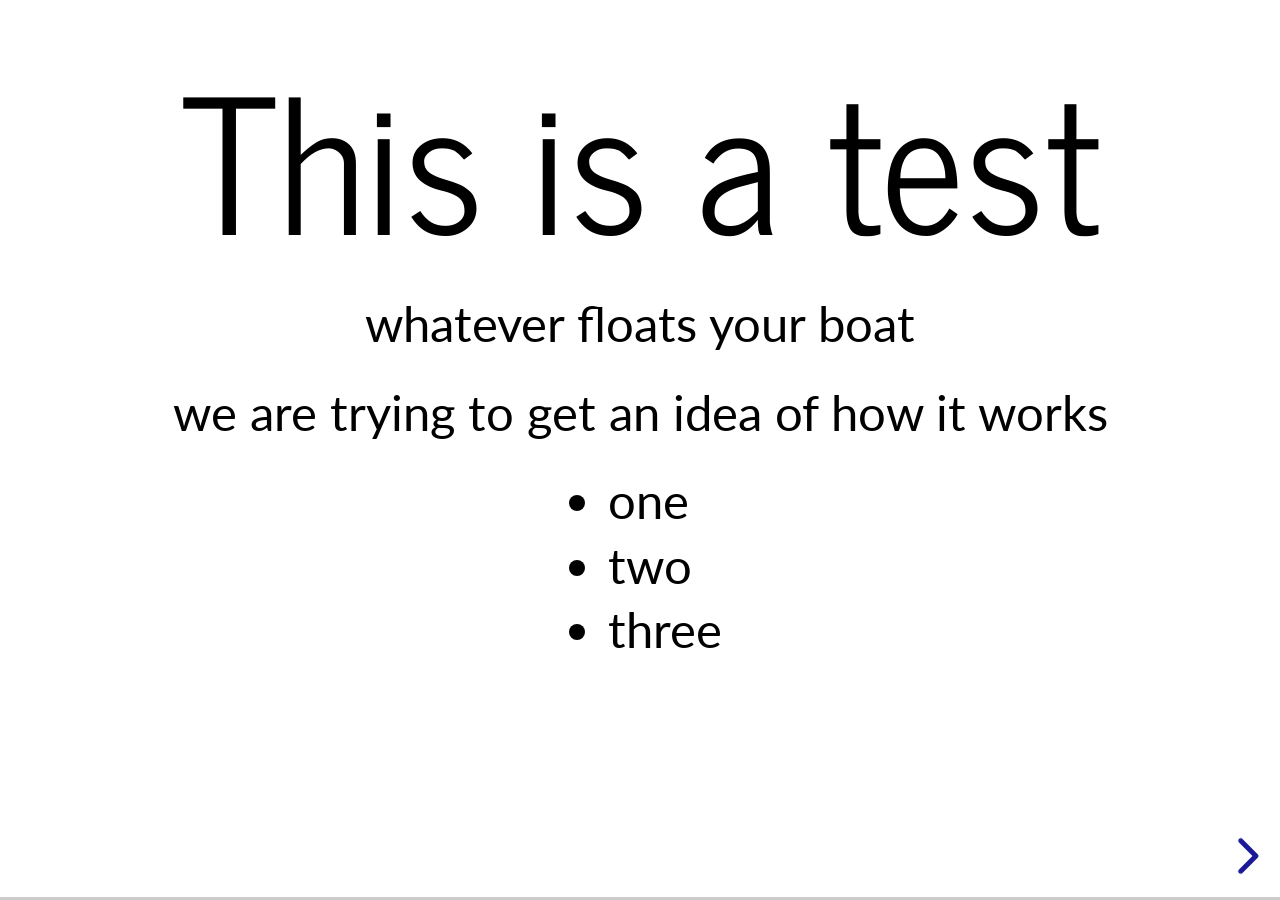
<file: docker/index.html>
<!doctype html>
<html>
	<head>
		<meta charset="utf-8">
		<meta name="viewport" content="width=device-width, initial-scale=1.0, maximum-scale=1.0, user-scalable=no">

		<title>reveal.js</title>

		<link rel="stylesheet" href="../reveal.js/css/reset.css">
		<link rel="stylesheet" href="../reveal.js/css/reveal.css">
		<link rel="stylesheet" href="../reveal.js/css/theme/simple.css">

		<!-- Theme used for syntax highlighting of code -->
		<link rel="stylesheet" href="../reveal.js/lib/css/monokai.css">

		<!-- Printing and PDF exports -->
		<script>
			var link = document.createElement( 'link' );
			link.rel = 'stylesheet';
			link.type = 'text/css';
			link.href = window.location.search.match( /print-pdf/gi ) ? '../reveal.js/css/print/pdf.css' : '../reveal.js/css/print/paper.css';
			document.getElementsByTagName( 'head' )[0].appendChild( link );
		</script>
	</head>
	<body>
		<div class="reveal">
			<div class="slides">
                <section data-markdown="example.md"
                         data-separator="^\r?\n---\r?\n$"
                         data-separator-vertical="^\n\n"
                         data-separator-notes="^Note:"
                         data-charset="iso-8859-15">
                    <!--
                        Note that Windows uses `\r\n` instead of `\n` as its linefeed character.
                        For a regex that supports all operating systems, use `\r?\n` instead of `\n`.
                    -->
                </section>
			</div>
		</div>
		<script src="../reveal.js/js/reveal.js"></script>

		<script>
			// More info about config & dependencies:
			// - https://github.com/hakimel/reveal.js#configuration
			// - https://github.com/hakimel/reveal.js#dependencies
			Reveal.initialize({
                slideNumber: false,
                center: false,
				dependencies: [
					{ src: '../reveal.js/plugin/markdown/marked.js' },
					{ src: '../reveal.js/plugin/markdown/markdown.js' },
					{ src: '../reveal.js/plugin/notes/notes.js', async: true },
					{ src: '../reveal.js/plugin/highlight/highlight.js', async: true }
				],

			});
		</script>
	</body>
</html>
</file>
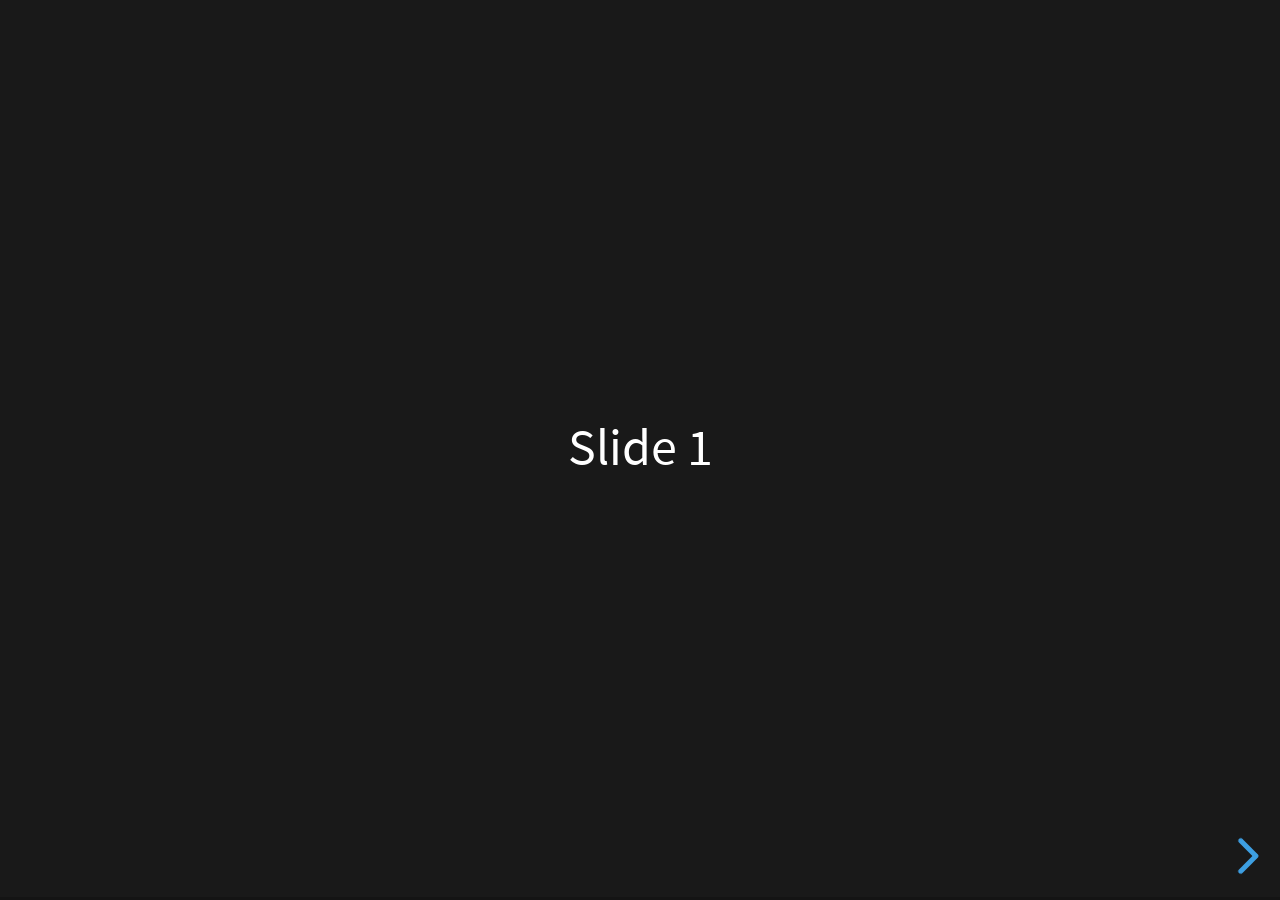
<file: reveal.js/index.html>
<!doctype html>
<html>
	<head>
		<meta charset="utf-8">
		<meta name="viewport" content="width=device-width, initial-scale=1.0, maximum-scale=1.0, user-scalable=no">

		<title>reveal.js</title>

		<link rel="stylesheet" href="css/reset.css">
		<link rel="stylesheet" href="css/reveal.css">
		<link rel="stylesheet" href="css/theme/black.css">

		<!-- Theme used for syntax highlighting of code -->
		<link rel="stylesheet" href="lib/css/monokai.css">

		<!-- Printing and PDF exports -->
		<script>
			var link = document.createElement( 'link' );
			link.rel = 'stylesheet';
			link.type = 'text/css';
			link.href = window.location.search.match( /print-pdf/gi ) ? 'css/print/pdf.css' : 'css/print/paper.css';
			document.getElementsByTagName( 'head' )[0].appendChild( link );
		</script>
	</head>
	<body>
		<div class="reveal">
			<div class="slides">
				<section>Slide 1</section>
				<section>Slide 2</section>
			</div>
		</div>

		<script src="js/reveal.js"></script>

		<script>
			// More info about config & dependencies:
			// - https://github.com/hakimel/reveal.js#configuration
			// - https://github.com/hakimel/reveal.js#dependencies
			Reveal.initialize({
				dependencies: [
					{ src: 'plugin/markdown/marked.js' },
					{ src: 'plugin/markdown/markdown.js' },
					{ src: 'plugin/notes/notes.js', async: true },
					{ src: 'plugin/highlight/highlight.js', async: true }
				]
			});
		</script>
	</body>
</html>
</file>
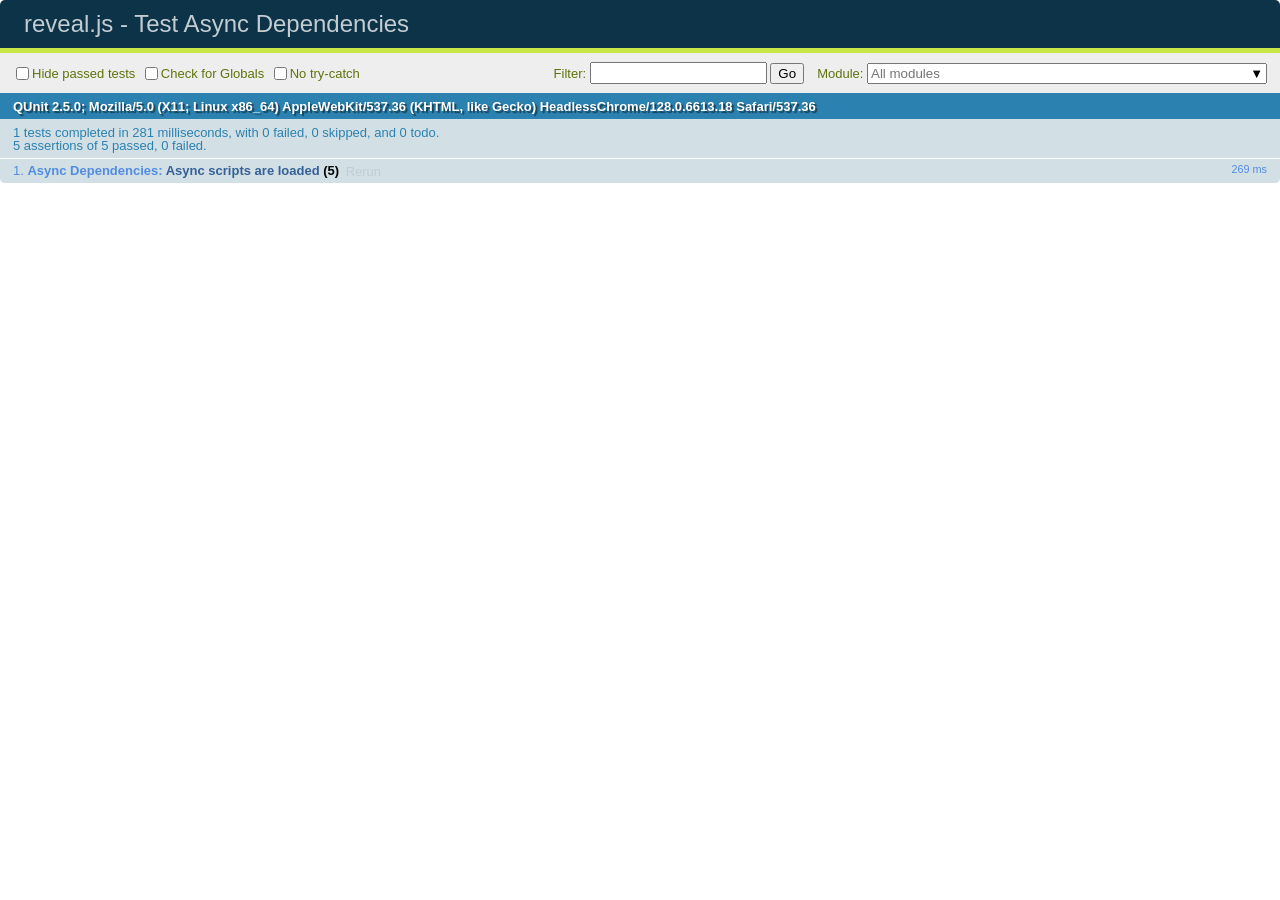
<file: reveal.js/test/test-dependencies-async.html>
<!doctype html>
<html lang="en">

	<head>
		<meta charset="utf-8">

		<title>reveal.js - Test Async Dependencies</title>

		<link rel="stylesheet" href="../css/reveal.css">
		<link rel="stylesheet" href="qunit-2.5.0.css">
	</head>

	<body style="overflow: auto;">

		<div id="qunit"></div>
		<div id="qunit-fixture"></div>

		<div class="reveal" style="display: none;">

			<div class="slides">

				<section>Slide content</section>

			</div>

		</div>

		<script src="../js/reveal.js"></script>
		<script src="qunit-2.5.0.js"></script>

		<script>
			var	externalScriptSequence = '';
			var scriptCount = 0;

			QUnit.config.autostart = false;
			QUnit.module( 'Async Dependencies' );

			QUnit.test( 'Async scripts are loaded', function( assert ) {
				assert.expect( 5 );
				var done = assert.async( 5 );

				function callback( event ) {
					if( externalScriptSequence.length === 1 ) {
						assert.ok( externalScriptSequence === 'A', 'first callback was sync script' );
						done();
					}
					else {
						assert.ok( true, 'async script loaded' );
						done();
					}

					if( externalScriptSequence.length === 4 ) {
						assert.ok( 	externalScriptSequence.indexOf( 'A' ) !== -1 &&
									externalScriptSequence.indexOf( 'B' ) !== -1 &&
									externalScriptSequence.indexOf( 'C' ) !== -1 &&
									externalScriptSequence.indexOf( 'D' ) !== -1, 'four unique scripts were loaded' );
						done();
					}

					scriptCount ++;
				}

				Reveal.initialize({
					dependencies: [
						{ src: 'assets/external-script-a.js', async: false, callback: callback },
						{ src: 'assets/external-script-b.js', async: true, callback: callback },
						{ src: 'assets/external-script-c.js', async: true, callback: callback },
						{ src: 'assets/external-script-d.js', async: true, callback: callback }
					]
				});
			});

			QUnit.start();

		</script>

	</body>
</html>
</file>
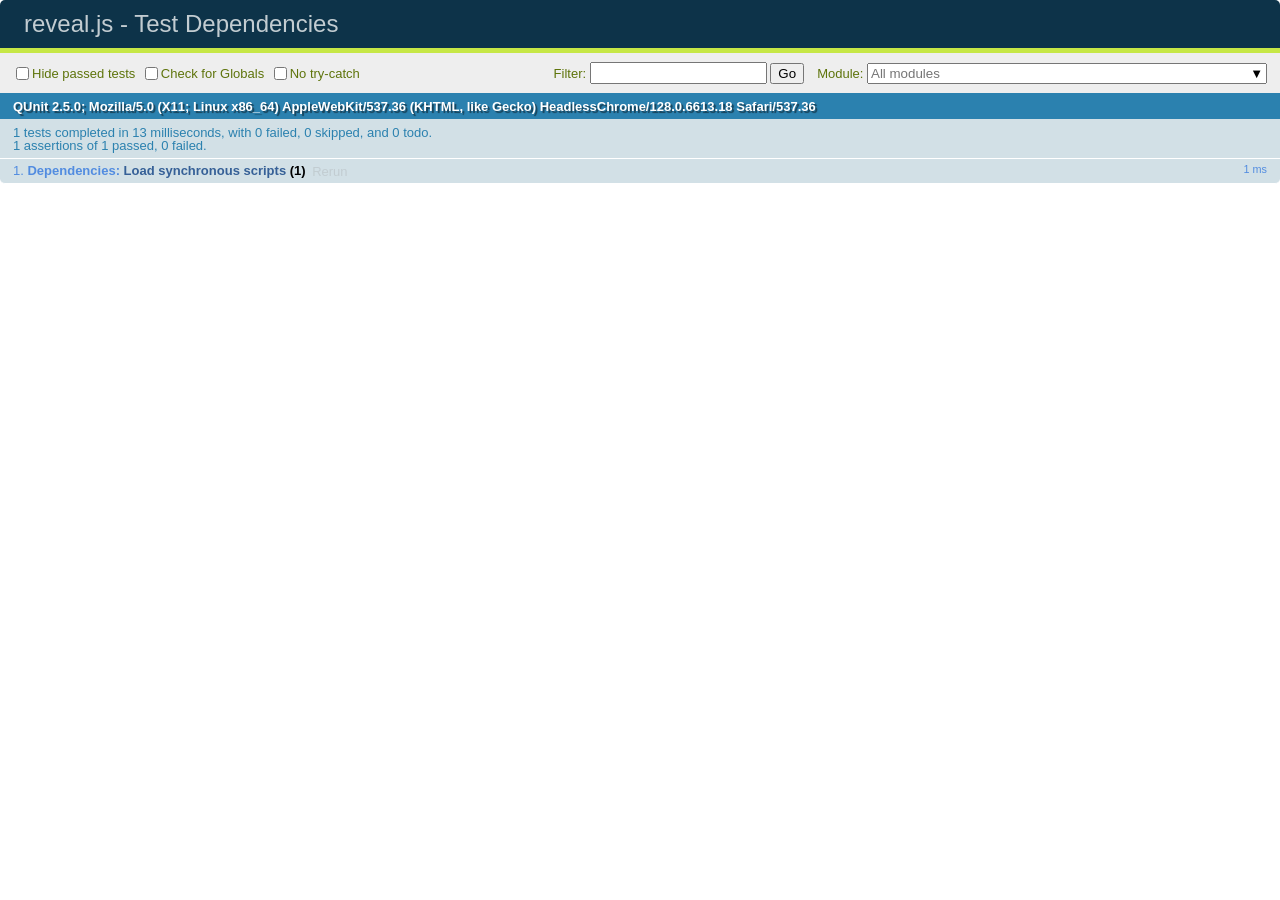
<file: reveal.js/test/test-dependencies.html>
<!doctype html>
<html lang="en">

	<head>
		<meta charset="utf-8">

		<title>reveal.js - Test Dependencies</title>

		<link rel="stylesheet" href="../css/reveal.css">
		<link rel="stylesheet" href="qunit-2.5.0.css">
	</head>

	<body style="overflow: auto;">

		<div id="qunit"></div>
		<div id="qunit-fixture"></div>

		<div class="reveal" style="display: none;">

			<div class="slides">

				<section>Slide content</section>

			</div>

		</div>

		<script src="../js/reveal.js"></script>
		<script src="qunit-2.5.0.js"></script>

		<script>
			window.externalScriptSequence = '';

			Reveal.addEventListener( 'ready', function() {

				QUnit.module( 'Dependencies' );

				QUnit.test( 'Load synchronous scripts', function( assert ) {
					assert.strictEqual( window.externalScriptSequence, 'ABC', 'Loaded and executed in order' );
				});

			} );

			Reveal.initialize({
				dependencies: [
					{ src: 'assets/external-script-a.js' },
					{ src: 'assets/external-script-b.js' },
					{ src: 'assets/external-script-c.js' }
				]
			});
		</script>

	</body>
</html>
</file>
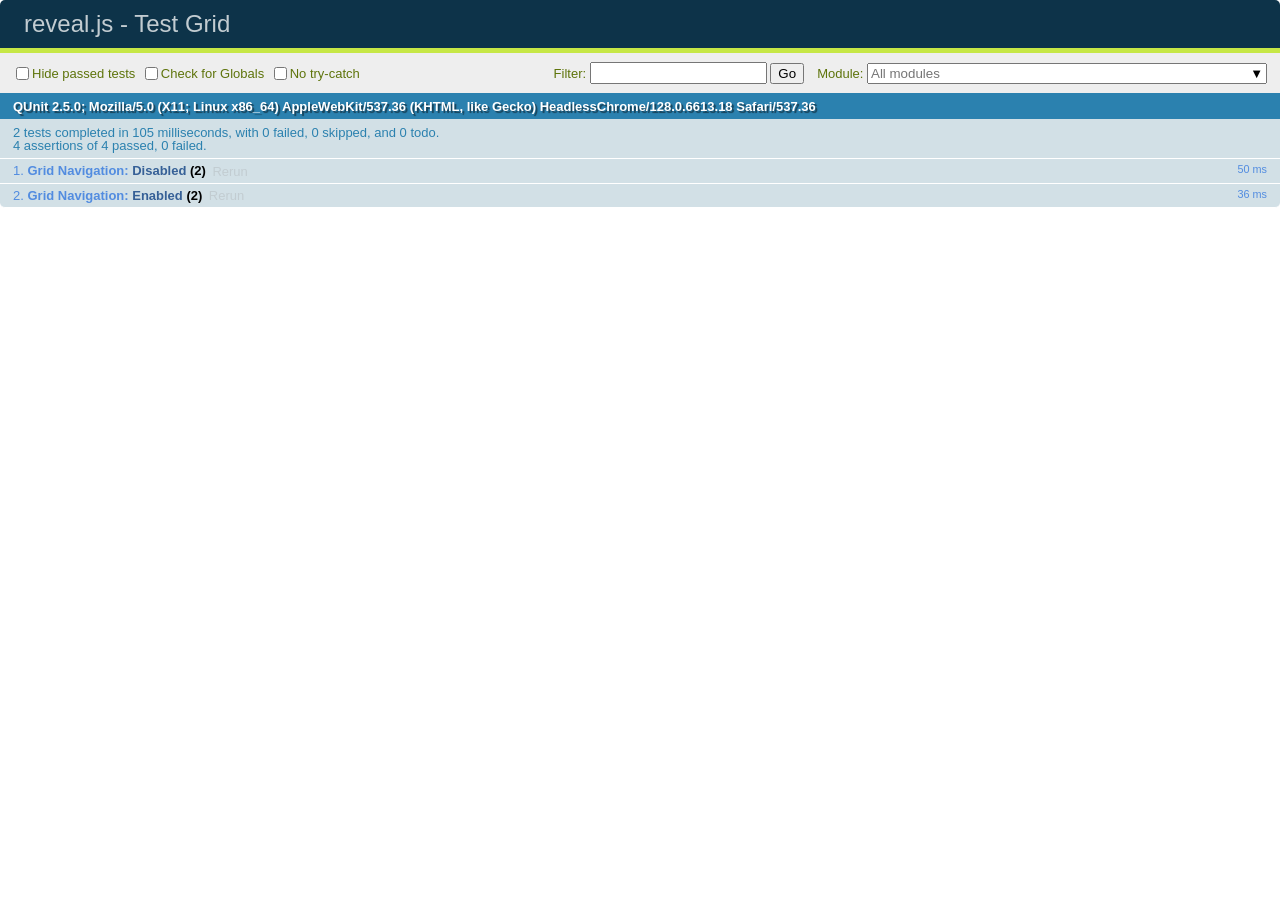
<file: reveal.js/test/test-grid-navigation.html>
<!doctype html>
<html lang="en">

	<head>
		<meta charset="utf-8">

		<title>reveal.js - Test Grid</title>

		<link rel="stylesheet" href="../css/reveal.css">
		<link rel="stylesheet" href="qunit-2.5.0.css">
	</head>

	<body style="overflow: auto;">

		<div id="qunit"></div>
		<div id="qunit-fixture"></div>

		<div class="reveal" style="display: none;">

			<div class="slides">

				<section>0</section>
				<section>
					<section>1.1</section>
					<section>1.2</section>
					<section>1.3</section>
					<section>1.4</section>
				</section>
				<section>
					<section>2.1</section>
					<section>2.2</section>
					<section>2.3</section>
					<section>2.4</section>
				</section>

			</div>

		</div>

		<script src="../js/reveal.js"></script>
		<script src="qunit-2.5.0.js"></script>

		<script>
			Reveal.addEventListener( 'ready', function() {

				QUnit.module( 'Grid Navigation' );

				QUnit.test( 'Disabled', function( assert ) {
					Reveal.right();
					Reveal.down();
					Reveal.down();
					assert.deepEqual( Reveal.getIndices(), { h: 1, v: 2, f: undefined }, 'Correct starting point' );
					Reveal.right();
					assert.deepEqual( Reveal.getIndices(), { h: 2, v: 0, f: undefined }, 'Moves to top when going to adjacent stack' );
				});

				QUnit.test( 'Enabled', function( assert ) {
					Reveal.configure({ navigationMode: 'grid' });
					Reveal.slide( 0, 0 );
					Reveal.right();
					Reveal.down();
					Reveal.down();
					assert.deepEqual( Reveal.getIndices(), { h: 1, v: 2, f: undefined }, 'Correct starting point' );
					Reveal.right();
					assert.deepEqual( Reveal.getIndices(), { h: 2, v: 2, f: undefined }, 'Remains at same vertical index when going to adjacent stack' );
				});

			} );

			Reveal.initialize();
		</script>

	</body>
</html>
</file>
<file: reveal.js/css/theme/simple.css>
/**
 * A simple theme for reveal.js presentations, similar
 * to the default theme. The accent color is darkblue.
 *
 * This theme is Copyright (C) 2012 Owen Versteeg, https://github.com/StereotypicalApps. It is MIT licensed.
 * reveal.js is Copyright (C) 2011-2012 Hakim El Hattab, http://hakim.se
 */
@import url(https://fonts.googleapis.com/css?family=News+Cycle:400,700);
@import url(https://fonts.googleapis.com/css?family=Lato:400,700,400italic,700italic);
section.has-dark-background, section.has-dark-background h1, section.has-dark-background h2, section.has-dark-background h3, section.has-dark-background h4, section.has-dark-background h5, section.has-dark-background h6 {
  color: #fff; }

/*********************************************
 * GLOBAL STYLES
 *********************************************/
body {
  background: #fff;
  background-color: #fff; }

.reveal {
  font-family: "Lato", sans-serif;
  font-size: 40px;
  font-weight: normal;
  color: #000; }

::selection {
  color: #fff;
  background: rgba(0, 0, 0, 0.99);
  text-shadow: none; }

::-moz-selection {
  color: #fff;
  background: rgba(0, 0, 0, 0.99);
  text-shadow: none; }

.reveal .slides section,
.reveal .slides section > section {
  line-height: 1.3;
  font-weight: inherit; }

/*********************************************
 * HEADERS
 *********************************************/
.reveal h1,
.reveal h2,
.reveal h3,
.reveal h4,
.reveal h5,
.reveal h6 {
  margin: 0 0 20px 0;
  color: #000;
  font-family: "News Cycle", Impact, sans-serif;
  font-weight: normal;
  line-height: 1.2;
  letter-spacing: normal;
  text-transform: none;
  text-shadow: none;
  word-wrap: break-word; }

.reveal h1 {
  font-size: 3.77em; }

.reveal h2 {
  font-size: 2.11em; }

.reveal h3 {
  font-size: 1.55em; }

.reveal h4 {
  font-size: 1em; }

.reveal h1 {
  text-shadow: none; }

/*********************************************
 * OTHER
 *********************************************/
.reveal p {
  margin: 20px 0;
  line-height: 1.3; }

/* Ensure certain elements are never larger than the slide itself */
.reveal img,
.reveal video,
.reveal iframe {
  max-width: 95%;
  max-height: 95%; }

.reveal strong,
.reveal b {
  font-weight: bold; }

.reveal em {
  font-style: italic; }

.reveal ol,
.reveal dl,
.reveal ul {
  display: inline-block;
  text-align: left;
  margin: 0 0 0 1em; }

.reveal ol {
  list-style-type: decimal; }

.reveal ul {
  list-style-type: disc; }

.reveal ul ul {
  list-style-type: square; }

.reveal ul ul ul {
  list-style-type: circle; }

.reveal ul ul,
.reveal ul ol,
.reveal ol ol,
.reveal ol ul {
  display: block;
  margin-left: 40px; }

.reveal dt {
  font-weight: bold; }

.reveal dd {
  margin-left: 40px; }

.reveal blockquote {
  display: block;
  position: relative;
  width: 70%;
  margin: 20px auto;
  padding: 5px;
  font-style: italic;
  background: rgba(255, 255, 255, 0.05);
  box-shadow: 0px 0px 2px rgba(0, 0, 0, 0.2); }

.reveal blockquote p:first-child,
.reveal blockquote p:last-child {
  display: inline-block; }

.reveal q {
  font-style: italic; }

.reveal pre {
  display: block;
  position: relative;
  width: 90%;
  margin: 20px auto;
  text-align: left;
  font-size: 0.55em;
  font-family: monospace;
  line-height: 1.2em;
  word-wrap: break-word;
  box-shadow: 0px 5px 15px rgba(0, 0, 0, 0.15); }

.reveal code {
  font-family: monospace;
  text-transform: none; }

.reveal pre code {
  display: block;
  padding: 5px;
  overflow: auto;
  max-height: 400px;
  word-wrap: normal; }

.reveal table {
  margin: auto;
  border-collapse: collapse;
  border-spacing: 0; }

.reveal table th {
  font-weight: bold; }

.reveal table th,
.reveal table td {
  text-align: left;
  padding: 0.2em 0.5em 0.2em 0.5em;
  border-bottom: 1px solid; }

.reveal table th[align="center"],
.reveal table td[align="center"] {
  text-align: center; }

.reveal table th[align="right"],
.reveal table td[align="right"] {
  text-align: right; }

.reveal table tbody tr:last-child th,
.reveal table tbody tr:last-child td {
  border-bottom: none; }

.reveal sup {
  vertical-align: super;
  font-size: smaller; }

.reveal sub {
  vertical-align: sub;
  font-size: smaller; }

.reveal small {
  display: inline-block;
  font-size: 0.6em;
  line-height: 1.2em;
  vertical-align: top; }

.reveal small * {
  vertical-align: top; }

/*********************************************
 * LINKS
 *********************************************/
.reveal a {
  color: #00008B;
  text-decoration: none;
  -webkit-transition: color .15s ease;
  -moz-transition: color .15s ease;
  transition: color .15s ease; }

.reveal a:hover {
  color: #0000f1;
  text-shadow: none;
  border: none; }

.reveal .roll span:after {
  color: #fff;
  background: #00003f; }

/*********************************************
 * IMAGES
 *********************************************/
.reveal section img {
  margin: 15px 0px;
  background: rgba(255, 255, 255, 0.12);
  border: 4px solid #000;
  box-shadow: 0 0 10px rgba(0, 0, 0, 0.15); }

.reveal section img.plain {
  border: 0;
  box-shadow: none; }

.reveal a img {
  -webkit-transition: all .15s linear;
  -moz-transition: all .15s linear;
  transition: all .15s linear; }

.reveal a:hover img {
  background: rgba(255, 255, 255, 0.2);
  border-color: #00008B;
  box-shadow: 0 0 20px rgba(0, 0, 0, 0.55); }

/*********************************************
 * NAVIGATION CONTROLS
 *********************************************/
.reveal .controls {
  color: #00008B; }

/*********************************************
 * PROGRESS BAR
 *********************************************/
.reveal .progress {
  background: rgba(0, 0, 0, 0.2);
  color: #00008B; }

.reveal .progress span {
  -webkit-transition: width 800ms cubic-bezier(0.26, 0.86, 0.44, 0.985);
  -moz-transition: width 800ms cubic-bezier(0.26, 0.86, 0.44, 0.985);
  transition: width 800ms cubic-bezier(0.26, 0.86, 0.44, 0.985); }

/*********************************************
 * PRINT BACKGROUND
 *********************************************/
@media print {
  .backgrounds {
    background-color: #fff; } }
</file>
<file: reveal.js/lib/css/monokai.css>
/*
Monokai style - ported by Luigi Maselli - http://grigio.org
*/

.hljs {
  display: block;
  overflow-x: auto;
  padding: 0.5em;
  background: #272822;
  color: #ddd;
}

.hljs-tag,
.hljs-keyword,
.hljs-selector-tag,
.hljs-literal,
.hljs-strong,
.hljs-name {
  color: #f92672;
}

.hljs-code {
  color: #66d9ef;
}

.hljs-class .hljs-title {
  color: white;
}

.hljs-attribute,
.hljs-symbol,
.hljs-regexp,
.hljs-link {
  color: #bf79db;
}

.hljs-string,
.hljs-bullet,
.hljs-subst,
.hljs-title,
.hljs-section,
.hljs-emphasis,
.hljs-type,
.hljs-built_in,
.hljs-builtin-name,
.hljs-selector-attr,
.hljs-selector-pseudo,
.hljs-addition,
.hljs-variable,
.hljs-template-tag,
.hljs-template-variable {
  color: #a6e22e;
}

.hljs-comment,
.hljs-quote,
.hljs-deletion,
.hljs-meta {
  color: #75715e;
}

.hljs-keyword,
.hljs-selector-tag,
.hljs-literal,
.hljs-doctag,
.hljs-title,
.hljs-section,
.hljs-type,
.hljs-selector-id {
  font-weight: bold;
}
</file>
<file: reveal.js/css/theme/black.css>
/**
 * Black theme for reveal.js. This is the opposite of the 'white' theme.
 *
 * By Hakim El Hattab, http://hakim.se
 */
@import url(../../lib/font/source-sans-pro/source-sans-pro.css);
section.has-light-background, section.has-light-background h1, section.has-light-background h2, section.has-light-background h3, section.has-light-background h4, section.has-light-background h5, section.has-light-background h6 {
  color: #222; }

/*********************************************
 * GLOBAL STYLES
 *********************************************/
body {
  background: #191919;
  background-color: #191919; }

.reveal {
  font-family: "Source Sans Pro", Helvetica, sans-serif;
  font-size: 42px;
  font-weight: normal;
  color: #fff; }

::selection {
  color: #fff;
  background: #bee4fd;
  text-shadow: none; }

::-moz-selection {
  color: #fff;
  background: #bee4fd;
  text-shadow: none; }

.reveal .slides section,
.reveal .slides section > section {
  line-height: 1.3;
  font-weight: inherit; }

/*********************************************
 * HEADERS
 *********************************************/
.reveal h1,
.reveal h2,
.reveal h3,
.reveal h4,
.reveal h5,
.reveal h6 {
  margin: 0 0 20px 0;
  color: #fff;
  font-family: "Source Sans Pro", Helvetica, sans-serif;
  font-weight: 600;
  line-height: 1.2;
  letter-spacing: normal;
  text-transform: uppercase;
  text-shadow: none;
  word-wrap: break-word; }

.reveal h1 {
  font-size: 2.5em; }

.reveal h2 {
  font-size: 1.6em; }

.reveal h3 {
  font-size: 1.3em; }

.reveal h4 {
  font-size: 1em; }

.reveal h1 {
  text-shadow: none; }

/*********************************************
 * OTHER
 *********************************************/
.reveal p {
  margin: 20px 0;
  line-height: 1.3; }

/* Ensure certain elements are never larger than the slide itself */
.reveal img,
.reveal video,
.reveal iframe {
  max-width: 95%;
  max-height: 95%; }

.reveal strong,
.reveal b {
  font-weight: bold; }

.reveal em {
  font-style: italic; }

.reveal ol,
.reveal dl,
.reveal ul {
  display: inline-block;
  text-align: left;
  margin: 0 0 0 1em; }

.reveal ol {
  list-style-type: decimal; }

.reveal ul {
  list-style-type: disc; }

.reveal ul ul {
  list-style-type: square; }

.reveal ul ul ul {
  list-style-type: circle; }

.reveal ul ul,
.reveal ul ol,
.reveal ol ol,
.reveal ol ul {
  display: block;
  margin-left: 40px; }

.reveal dt {
  font-weight: bold; }

.reveal dd {
  margin-left: 40px; }

.reveal blockquote {
  display: block;
  position: relative;
  width: 70%;
  margin: 20px auto;
  padding: 5px;
  font-style: italic;
  background: rgba(255, 255, 255, 0.05);
  box-shadow: 0px 0px 2px rgba(0, 0, 0, 0.2); }

.reveal blockquote p:first-child,
.reveal blockquote p:last-child {
  display: inline-block; }

.reveal q {
  font-style: italic; }

.reveal pre {
  display: block;
  position: relative;
  width: 90%;
  margin: 20px auto;
  text-align: left;
  font-size: 0.55em;
  font-family: monospace;
  line-height: 1.2em;
  word-wrap: break-word;
  box-shadow: 0px 5px 15px rgba(0, 0, 0, 0.15); }

.reveal code {
  font-family: monospace;
  text-transform: none; }

.reveal pre code {
  display: block;
  padding: 5px;
  overflow: auto;
  max-height: 400px;
  word-wrap: normal; }

.reveal table {
  margin: auto;
  border-collapse: collapse;
  border-spacing: 0; }

.reveal table th {
  font-weight: bold; }

.reveal table th,
.reveal table td {
  text-align: left;
  padding: 0.2em 0.5em 0.2em 0.5em;
  border-bottom: 1px solid; }

.reveal table th[align="center"],
.reveal table td[align="center"] {
  text-align: center; }

.reveal table th[align="right"],
.reveal table td[align="right"] {
  text-align: right; }

.reveal table tbody tr:last-child th,
.reveal table tbody tr:last-child td {
  border-bottom: none; }

.reveal sup {
  vertical-align: super;
  font-size: smaller; }

.reveal sub {
  vertical-align: sub;
  font-size: smaller; }

.reveal small {
  display: inline-block;
  font-size: 0.6em;
  line-height: 1.2em;
  vertical-align: top; }

.reveal small * {
  vertical-align: top; }

/*********************************************
 * LINKS
 *********************************************/
.reveal a {
  color: #42affa;
  text-decoration: none;
  -webkit-transition: color .15s ease;
  -moz-transition: color .15s ease;
  transition: color .15s ease; }

.reveal a:hover {
  color: #8dcffc;
  text-shadow: none;
  border: none; }

.reveal .roll span:after {
  color: #fff;
  background: #068de9; }

/*********************************************
 * IMAGES
 *********************************************/
.reveal section img {
  margin: 15px 0px;
  background: rgba(255, 255, 255, 0.12);
  border: 4px solid #fff;
  box-shadow: 0 0 10px rgba(0, 0, 0, 0.15); }

.reveal section img.plain {
  border: 0;
  box-shadow: none; }

.reveal a img {
  -webkit-transition: all .15s linear;
  -moz-transition: all .15s linear;
  transition: all .15s linear; }

.reveal a:hover img {
  background: rgba(255, 255, 255, 0.2);
  border-color: #42affa;
  box-shadow: 0 0 20px rgba(0, 0, 0, 0.55); }

/*********************************************
 * NAVIGATION CONTROLS
 *********************************************/
.reveal .controls {
  color: #42affa; }

/*********************************************
 * PROGRESS BAR
 *********************************************/
.reveal .progress {
  background: rgba(0, 0, 0, 0.2);
  color: #42affa; }

.reveal .progress span {
  -webkit-transition: width 800ms cubic-bezier(0.26, 0.86, 0.44, 0.985);
  -moz-transition: width 800ms cubic-bezier(0.26, 0.86, 0.44, 0.985);
  transition: width 800ms cubic-bezier(0.26, 0.86, 0.44, 0.985); }

/*********************************************
 * PRINT BACKGROUND
 *********************************************/
@media print {
  .backgrounds {
    background-color: #191919; } }
</file>
<file: reveal.js/test/qunit-2.5.0.css>
/*!
 * QUnit 2.5.0
 * https://qunitjs.com/
 *
 * Copyright jQuery Foundation and other contributors
 * Released under the MIT license
 * https://jquery.org/license
 *
 * Date: 2018-01-10T02:56Z
 */

/** Font Family and Sizes */

#qunit-tests, #qunit-header, #qunit-banner, #qunit-testrunner-toolbar, #qunit-filteredTest, #qunit-userAgent, #qunit-testresult {
	font-family: "Helvetica Neue Light", "HelveticaNeue-Light", "Helvetica Neue", Calibri, Helvetica, Arial, sans-serif;
}

#qunit-testrunner-toolbar, #qunit-filteredTest, #qunit-userAgent, #qunit-testresult, #qunit-tests li { font-size: small; }
#qunit-tests { font-size: smaller; }


/** Resets */

#qunit-tests, #qunit-header, #qunit-banner, #qunit-filteredTest, #qunit-userAgent, #qunit-testresult, #qunit-modulefilter {
	margin: 0;
	padding: 0;
}


/** Header (excluding toolbar) */

#qunit-header {
	padding: 0.5em 0 0.5em 1em;

	color: #8699A4;
	background-color: #0D3349;

	font-size: 1.5em;
	line-height: 1em;
	font-weight: 400;

	border-radius: 5px 5px 0 0;
}

#qunit-header a {
	text-decoration: none;
	color: #C2CCD1;
}

#qunit-header a:hover,
#qunit-header a:focus {
	color: #FFF;
}

#qunit-banner {
	height: 5px;
}

#qunit-filteredTest {
	padding: 0.5em 1em 0.5em 1em;
	color: #366097;
	background-color: #F4FF77;
}

#qunit-userAgent {
	padding: 0.5em 1em 0.5em 1em;
	color: #FFF;
	background-color: #2B81AF;
	text-shadow: rgba(0, 0, 0, 0.5) 2px 2px 1px;
}


/** Toolbar */

#qunit-testrunner-toolbar {
	padding: 0.5em 1em 0.5em 1em;
	color: #5E740B;
	background-color: #EEE;
}

#qunit-testrunner-toolbar .clearfix {
	height: 0;
	clear: both;
}

#qunit-testrunner-toolbar label {
	display: inline-block;
}

#qunit-testrunner-toolbar input[type=checkbox],
#qunit-testrunner-toolbar input[type=radio] {
	margin: 3px;
	vertical-align: -2px;
}

#qunit-testrunner-toolbar input[type=text] {
	box-sizing: border-box;
	height: 1.6em;
}

.qunit-url-config,
.qunit-filter,
#qunit-modulefilter {
	display: inline-block;
	line-height: 2.1em;
}

.qunit-filter,
#qunit-modulefilter {
	float: right;
	position: relative;
	margin-left: 1em;
}

.qunit-url-config label {
	margin-right: 0.5em;
}

#qunit-modulefilter-search {
	box-sizing: border-box;
	width: 400px;
}

#qunit-modulefilter-search-container:after {
	position: absolute;
	right: 0.3em;
	content: "\25bc";
	color: black;
}

#qunit-modulefilter-dropdown {
	/* align with #qunit-modulefilter-search */
	box-sizing: border-box;
	width: 400px;
	position: absolute;
	right: 0;
	top: 50%;
	margin-top: 0.8em;

	border: 1px solid #D3D3D3;
	border-top: none;
	border-radius: 0 0 .25em .25em;
	color: #000;
	background-color: #F5F5F5;
	z-index: 99;
}

#qunit-modulefilter-dropdown a {
	color: inherit;
	text-decoration: none;
}

#qunit-modulefilter-dropdown .clickable.checked {
	font-weight: bold;
	color: #000;
	background-color: #D2E0E6;
}

#qunit-modulefilter-dropdown .clickable:hover {
	color: #FFF;
	background-color: #0D3349;
}

#qunit-modulefilter-actions {
	display: block;
	overflow: auto;

	/* align with #qunit-modulefilter-dropdown-list */
	font: smaller/1.5em sans-serif;
}

#qunit-modulefilter-dropdown #qunit-modulefilter-actions > * {
	box-sizing: border-box;
	max-height: 2.8em;
	display: block;
	padding: 0.4em;
}

#qunit-modulefilter-dropdown #qunit-modulefilter-actions > button {
	float: right;
	font: inherit;
}

#qunit-modulefilter-dropdown #qunit-modulefilter-actions > :last-child {
	/* insert padding to align with checkbox margins */
	padding-left: 3px;
}

#qunit-modulefilter-dropdown-list {
	max-height: 200px;
	overflow-y: auto;
	margin: 0;
	border-top: 2px groove threedhighlight;
	padding: 0.4em 0 0;
	font: smaller/1.5em sans-serif;
}

#qunit-modulefilter-dropdown-list li {
	white-space: nowrap;
	overflow: hidden;
	text-overflow: ellipsis;
}

#qunit-modulefilter-dropdown-list .clickable {
	display: block;
	padding-left: 0.15em;
}


/** Tests: Pass/Fail */

#qunit-tests {
	list-style-position: inside;
}

#qunit-tests li {
	padding: 0.4em 1em 0.4em 1em;
	border-bottom: 1px solid #FFF;
	list-style-position: inside;
}

#qunit-tests > li {
	display: none;
}

#qunit-tests li.running,
#qunit-tests li.pass,
#qunit-tests li.fail,
#qunit-tests li.skipped,
#qunit-tests li.aborted {
	display: list-item;
}

#qunit-tests.hidepass {
	position: relative;
}

#qunit-tests.hidepass li.running,
#qunit-tests.hidepass li.pass:not(.todo) {
	visibility: hidden;
	position: absolute;
	width:   0;
	height:  0;
	padding: 0;
	border:  0;
	margin:  0;
}

#qunit-tests li strong {
	cursor: pointer;
}

#qunit-tests li.skipped strong {
	cursor: default;
}

#qunit-tests li a {
	padding: 0.5em;
	color: #C2CCD1;
	text-decoration: none;
}

#qunit-tests li p a {
	padding: 0.25em;
	color: #6B6464;
}
#qunit-tests li a:hover,
#qunit-tests li a:focus {
	color: #000;
}

#qunit-tests li .runtime {
	float: right;
	font-size: smaller;
}

.qunit-assert-list {
	margin-top: 0.5em;
	padding: 0.5em;

	background-color: #FFF;

	border-radius: 5px;
}

.qunit-source {
	margin: 0.6em 0 0.3em;
}

.qunit-collapsed {
	display: none;
}

#qunit-tests table {
	border-collapse: collapse;
	margin-top: 0.2em;
}

#qunit-tests th {
	text-align: right;
	vertical-align: top;
	padding: 0 0.5em 0 0;
}

#qunit-tests td {
	vertical-align: top;
}

#qunit-tests pre {
	margin: 0;
	white-space: pre-wrap;
	word-wrap: break-word;
}

#qunit-tests del {
	color: #374E0C;
	background-color: #E0F2BE;
	text-decoration: none;
}

#qunit-tests ins {
	color: #500;
	background-color: #FFCACA;
	text-decoration: none;
}

/*** Test Counts */

#qunit-tests b.counts                       { color: #000; }
#qunit-tests b.passed                       { color: #5E740B; }
#qunit-tests b.failed                       { color: #710909; }

#qunit-tests li li {
	padding: 5px;
	background-color: #FFF;
	border-bottom: none;
	list-style-position: inside;
}

/*** Passing Styles */

#qunit-tests li li.pass {
	color: #3C510C;
	background-color: #FFF;
	border-left: 10px solid #C6E746;
}

#qunit-tests .pass                          { color: #528CE0; background-color: #D2E0E6; }
#qunit-tests .pass .test-name               { color: #366097; }

#qunit-tests .pass .test-actual,
#qunit-tests .pass .test-expected           { color: #999; }

#qunit-banner.qunit-pass                    { background-color: #C6E746; }

/*** Failing Styles */

#qunit-tests li li.fail {
	color: #710909;
	background-color: #FFF;
	border-left: 10px solid #EE5757;
	white-space: pre;
}

#qunit-tests > li:last-child {
	border-radius: 0 0 5px 5px;
}

#qunit-tests .fail                          { color: #000; background-color: #EE5757; }
#qunit-tests .fail .test-name,
#qunit-tests .fail .module-name             { color: #000; }

#qunit-tests .fail .test-actual             { color: #EE5757; }
#qunit-tests .fail .test-expected           { color: #008000; }

#qunit-banner.qunit-fail                    { background-color: #EE5757; }


/*** Aborted tests */
#qunit-tests .aborted { color: #000; background-color: orange; }
/*** Skipped tests */

#qunit-tests .skipped {
	background-color: #EBECE9;
}

#qunit-tests .qunit-todo-label,
#qunit-tests .qunit-skipped-label {
	background-color: #F4FF77;
	display: inline-block;
	font-style: normal;
	color: #366097;
	line-height: 1.8em;
	padding: 0 0.5em;
	margin: -0.4em 0.4em -0.4em 0;
}

#qunit-tests .qunit-todo-label {
	background-color: #EEE;
}

/** Result */

#qunit-testresult {
	color: #2B81AF;
	background-color: #D2E0E6;

	border-bottom: 1px solid #FFF;
}
#qunit-testresult .clearfix {
	height: 0;
	clear: both;
}
#qunit-testresult .module-name {
	font-weight: 700;
}
#qunit-testresult-display {
	padding: 0.5em 1em 0.5em 1em;
	width: 85%;
	float:left;
}
#qunit-testresult-controls {
	padding: 0.5em 1em 0.5em 1em;
  width: 10%;
	float:left;
}

/** Fixture */

#qunit-fixture {
	position: absolute;
	top: -10000px;
	left: -10000px;
	width: 1000px;
	height: 1000px;
}
</file>
